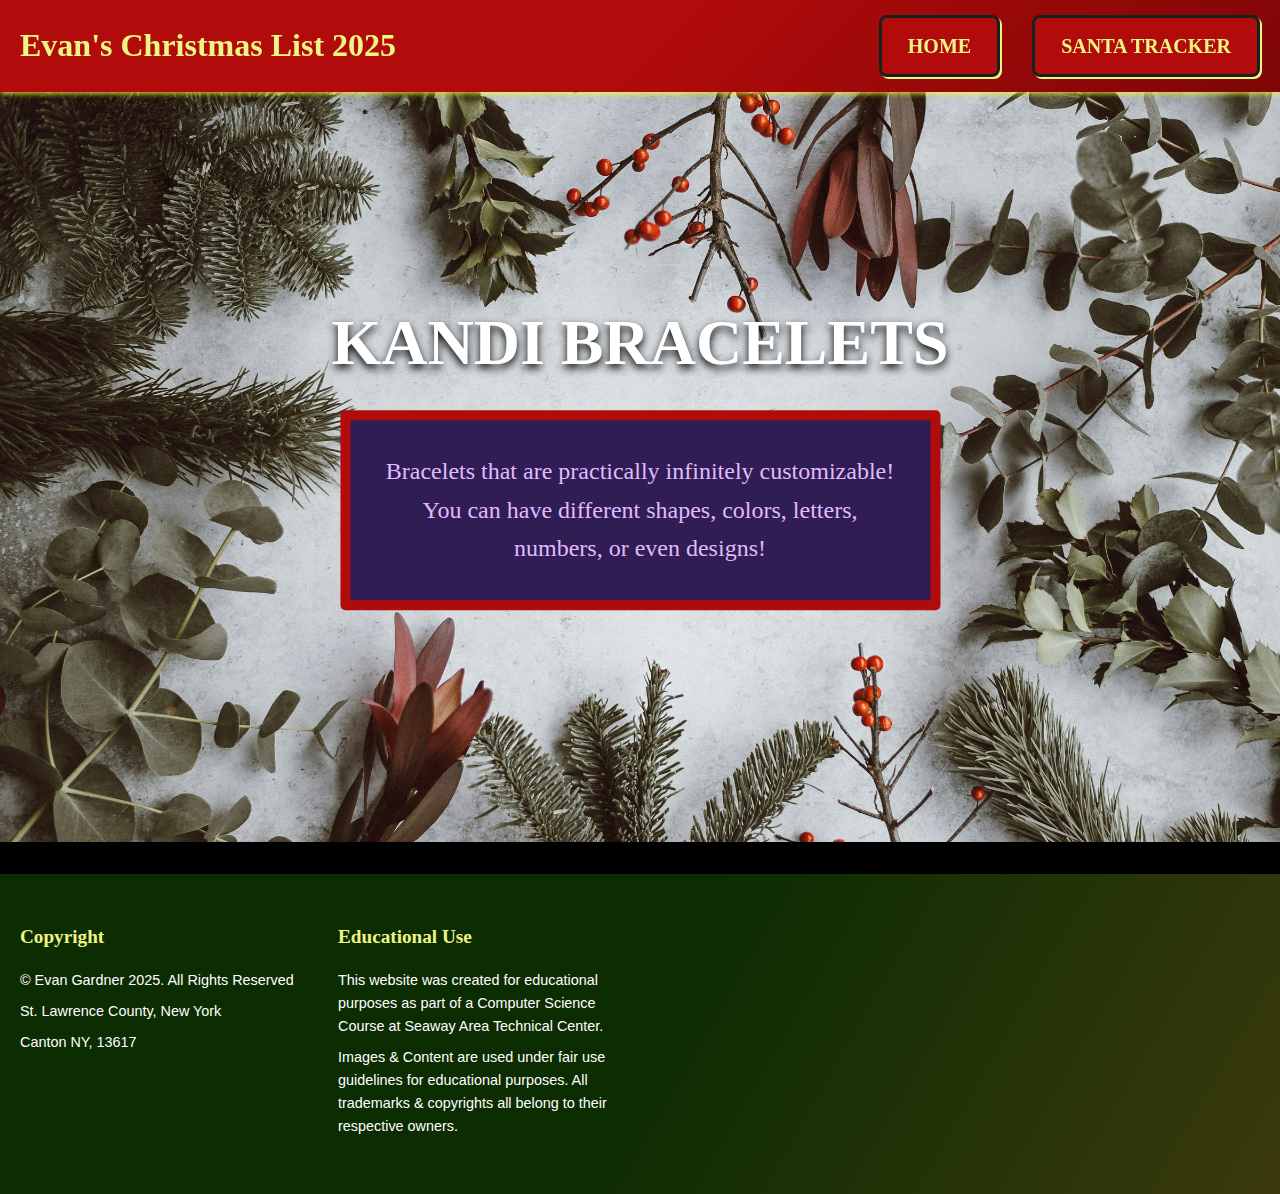
<file: bracelet.html>
<!DOCTYPE html>
<html lang="en">
<head>
    <meta charset="UTF-8">
    <meta name="viewport" content="width=device-width, initial-scale=1.0">
    <title></title>
    <link rel="stylesheet" href="css/styles2.css">
</head>
<body>
    <nav class="navbar">
        <div class="container">
            <div class="nav-brand">Evan's Christmas List 2025</div>
            <ul class="nav-menu">
                <li class="home"><a href="index.html">HOME</a></li>
                <li class="tracker"><a href="https://santatracker.google.com/">SANTA TRACKER</a></li>
            </ul>
        </div>
    </nav>
    <section class="hero hero-1">
        <img src="images/heroList.jpg">
        
        <div class="hero-content">
            <h1>KANDI BRACELETS</h1>
            <p>Bracelets that are practically infinitely customizable! You can have different shapes, colors, letters, numbers, or even designs!</p>
        </div>
    </section>

    <footer class="footer">
        <div class="container">
            <div class="footer-grid">
                <div class="footer-section footer-copyright">
                    <h3>Copyright</h3>
                    <p>&copy; Evan Gardner 2025. All Rights Reserved</p>
                    <p>St. Lawrence County, New York</p>
                    <p>Canton NY, 13617</p>
                </div>

               <div class="footer-section footer-disclaimer">
                   <h3>Educational Use</h3>
                   <p>This website was created for educational purposes as part of a Computer Science Course at Seaway Area Technical Center.</p>
                   <p>Images &amp; Content are used under fair use guidelines for educational purposes. All trademarks &amp; copyrights all belong to their respective owners.</p>
               </div>
            </div>
        </div>
    </footer>
</body>
</file>
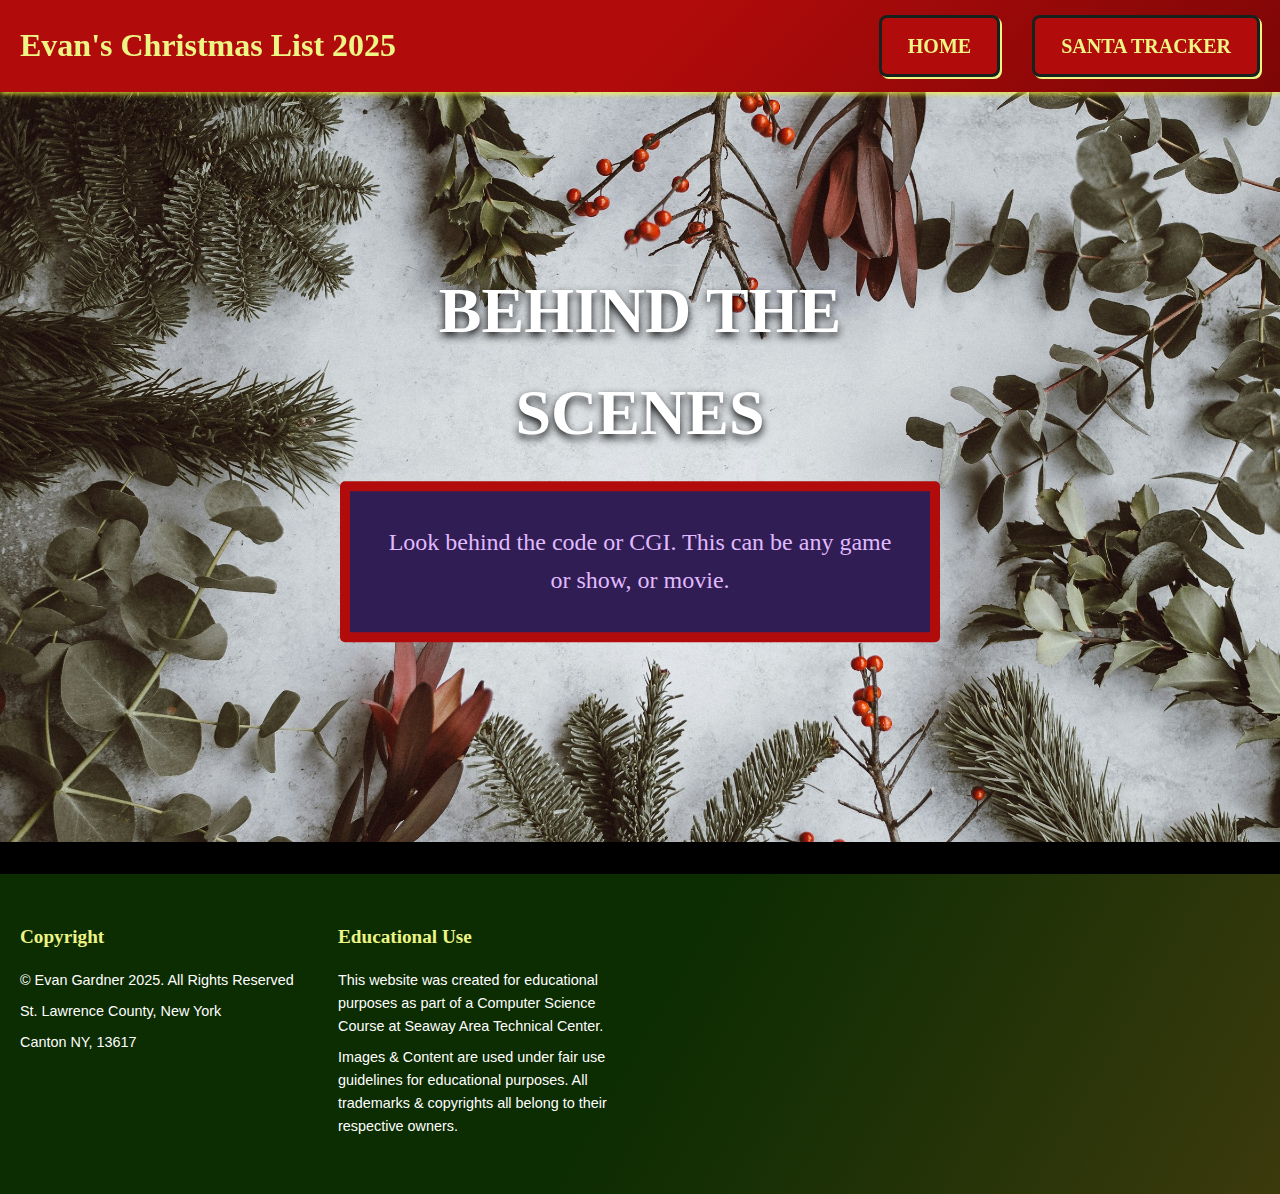
<file: bts.html>
<!DOCTYPE html>
<html lang="en">
<head>
    <meta charset="UTF-8">
    <meta name="viewport" content="width=device-width, initial-scale=1.0">
    <title></title>
    <link rel="stylesheet" href="css/styles2.css">
</head>
<body>
    <nav class="navbar">
        <div class="container">
            <div class="nav-brand">Evan's Christmas List 2025</div>
            <ul class="nav-menu">
                <li class="home"><a href="index.html">HOME</a></li>
                <li class="tracker"><a href="https://santatracker.google.com/">SANTA TRACKER</a></li>
            </ul>
        </div>
    </nav>
    <section class="hero hero-1">
        <img src="images/heroList.jpg">
        
        <div class="hero-content">
            <h1>BEHIND THE SCENES</h1>
            <p>Look behind the code or CGI. This can be any game or show, or movie.</p>
        </div>
    </section>

    <footer class="footer">
        <div class="container">
            <div class="footer-grid">
                <div class="footer-section footer-copyright">
                    <h3>Copyright</h3>
                    <p>&copy; Evan Gardner 2025. All Rights Reserved</p>
                    <p>St. Lawrence County, New York</p>
                    <p>Canton NY, 13617</p>
                </div>

               <div class="footer-section footer-disclaimer">
                   <h3>Educational Use</h3>
                   <p>This website was created for educational purposes as part of a Computer Science Course at Seaway Area Technical Center.</p>
                   <p>Images &amp; Content are used under fair use guidelines for educational purposes. All trademarks &amp; copyrights all belong to their respective owners.</p>
               </div>
            </div>
        </div>
    </footer>
</body>
</file>
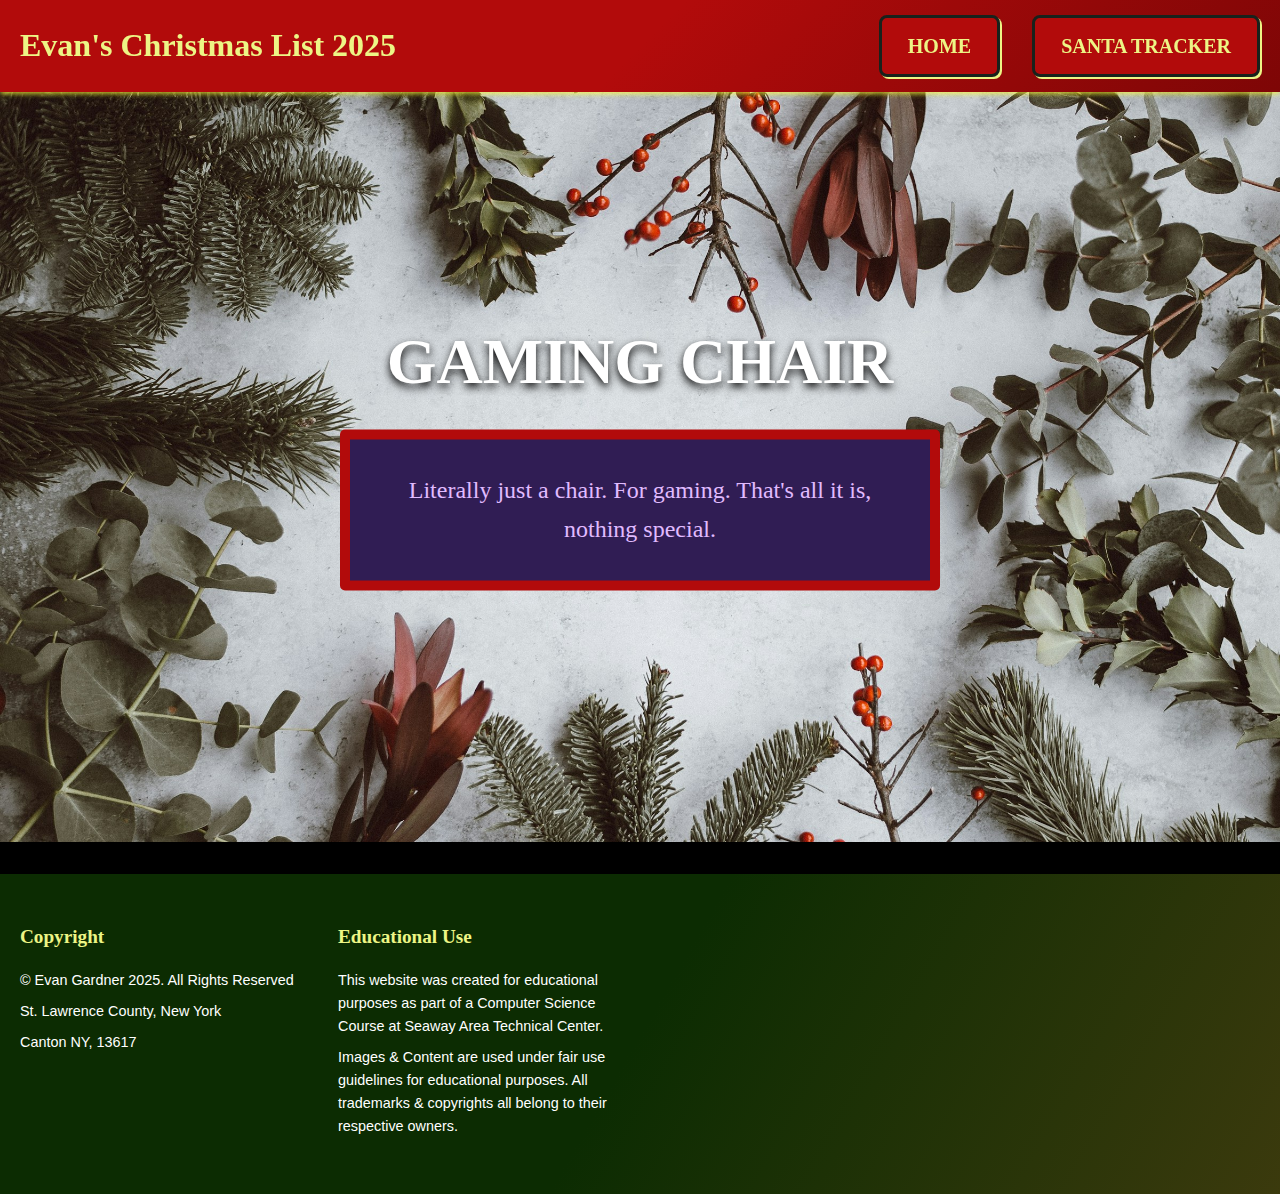
<file: chair.html>
<!DOCTYPE html>
<html lang="en">
<head>
    <meta charset="UTF-8">
    <meta name="viewport" content="width=device-width, initial-scale=1.0">
    <title></title>
    <link rel="stylesheet" href="css/styles2.css">
</head>
<body>
    <nav class="navbar">
        <div class="container">
            <div class="nav-brand">Evan's Christmas List 2025</div>
            <ul class="nav-menu">
                <li class="home"><a href="index.html">HOME</a></li>
                <li class="tracker"><a href="https://santatracker.google.com/">SANTA TRACKER</a></li>
            </ul>
        </div>
    </nav>
    <section class="hero hero-1">
        <img src="images/heroList.jpg">
        
        <div class="hero-content">
            <h1>GAMING CHAIR</h1>
            <p>Literally just a chair. For gaming. That's all it is, nothing special.</p>
        </div>
    </section>

    <footer class="footer">
        <div class="container">
            <div class="footer-grid">
                <div class="footer-section footer-copyright">
                    <h3>Copyright</h3>
                    <p>&copy; Evan Gardner 2025. All Rights Reserved</p>
                    <p>St. Lawrence County, New York</p>
                    <p>Canton NY, 13617</p>
                </div>

               <div class="footer-section footer-disclaimer">
                   <h3>Educational Use</h3>
                   <p>This website was created for educational purposes as part of a Computer Science Course at Seaway Area Technical Center.</p>
                   <p>Images &amp; Content are used under fair use guidelines for educational purposes. All trademarks &amp; copyrights all belong to their respective owners.</p>
               </div>
            </div>
        </div>
    </footer>
</body>
</file>
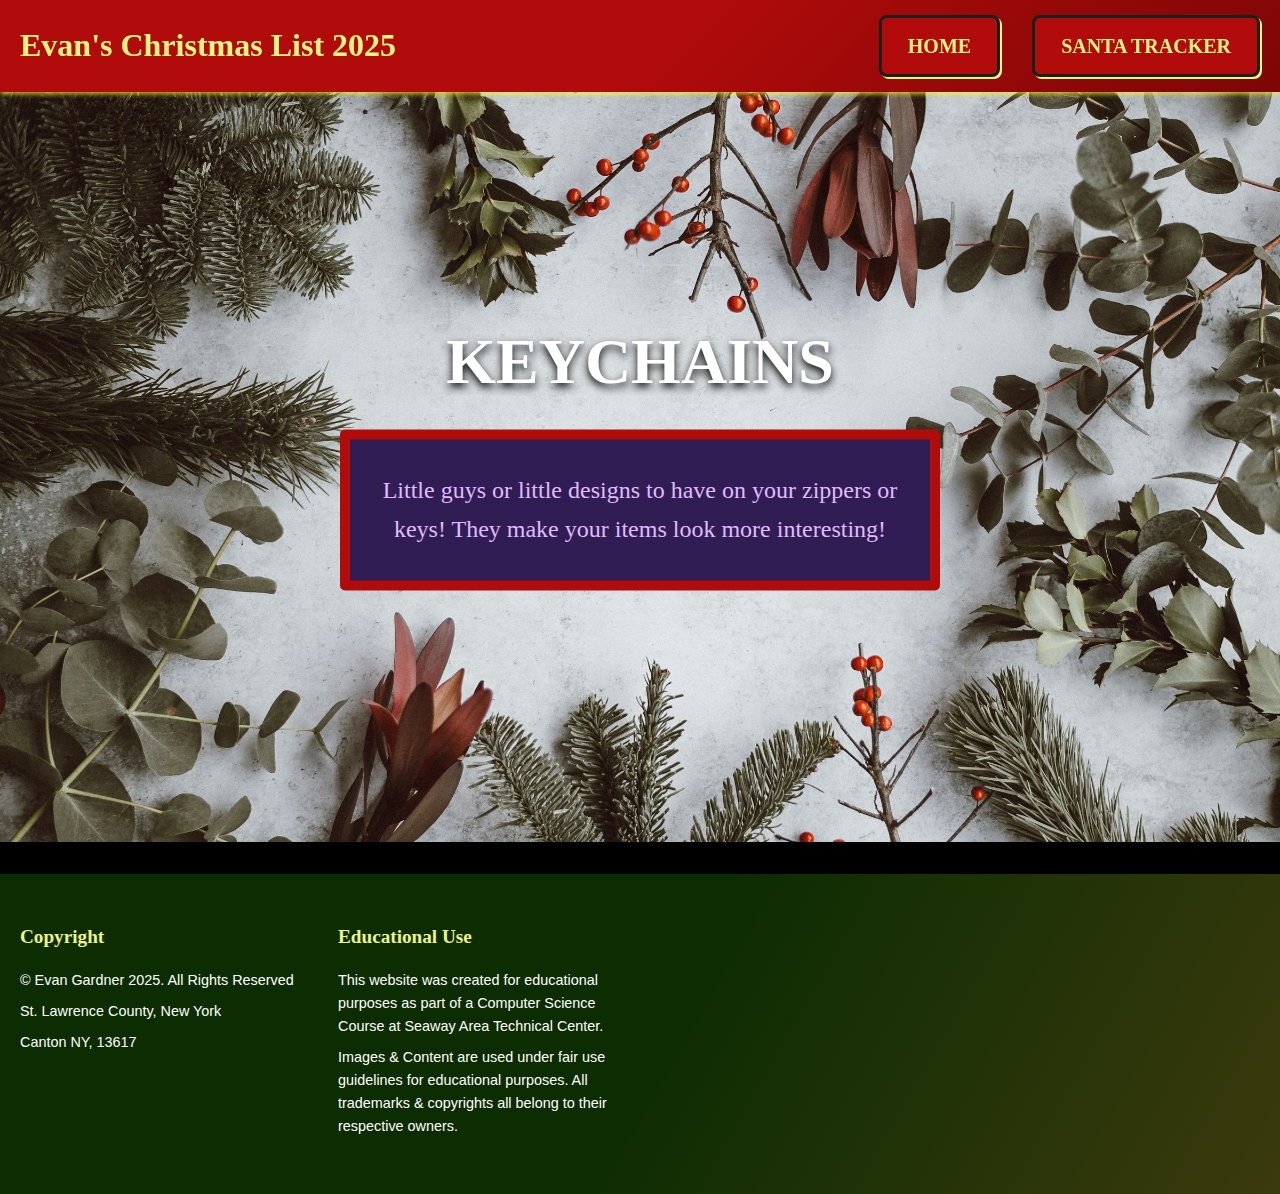
<file: keychain.html>
<!DOCTYPE html>
<html lang="en">
<head>
    <meta charset="UTF-8">
    <meta name="viewport" content="width=device-width, initial-scale=1.0">
    <title></title>
    <link rel="stylesheet" href="css/styles2.css">
</head>
<body>
    <nav class="navbar">
        <div class="container">
            <div class="nav-brand">Evan's Christmas List 2025</div>
            <ul class="nav-menu">
                <li class="home"><a href="index.html">HOME</a></li>
                <li class="tracker"><a href="https://santatracker.google.com/">SANTA TRACKER</a></li>
            </ul>
        </div>
    </nav>
    <section class="hero hero-1">
        <img src="images/heroList.jpg">
        
        <div class="hero-content">
            <h1>KEYCHAINS</h1>
            <p>Little guys or little designs to have on your zippers or keys! They make your items look more interesting!</p>
        </div>
    </section>

    <footer class="footer">
        <div class="container">
            <div class="footer-grid">
                <div class="footer-section footer-copyright">
                    <h3>Copyright</h3>
                    <p>&copy; Evan Gardner 2025. All Rights Reserved</p>
                    <p>St. Lawrence County, New York</p>
                    <p>Canton NY, 13617</p>
                </div>

               <div class="footer-section footer-disclaimer">
                   <h3>Educational Use</h3>
                   <p>This website was created for educational purposes as part of a Computer Science Course at Seaway Area Technical Center.</p>
                   <p>Images &amp; Content are used under fair use guidelines for educational purposes. All trademarks &amp; copyrights all belong to their respective owners.</p>
               </div>
            </div>
        </div>
    </footer>
</body>
</file>
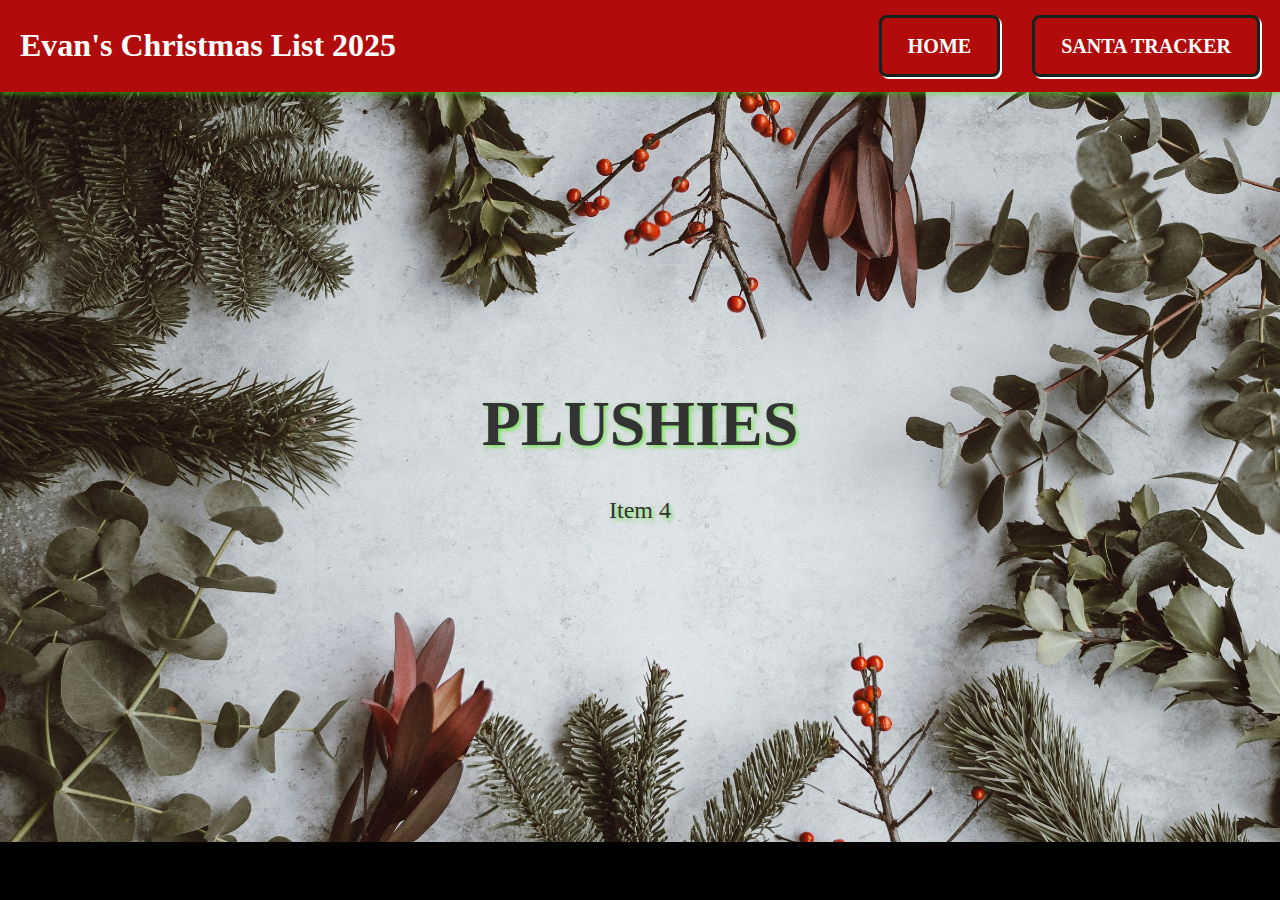
<file: plush.html>
<!DOCTYPE html>
<html lang="en">
<head>
    <meta charset="UTF-8">
    <meta name="viewport" content="width=device-width, initial-scale=1.0">
    <title></title>
    <link rel="stylesheet" href="css/styles.css">
</head>
<body>
    <nav class="navbar">
        <div class="container">
            <div class="nav-brand">Evan's Christmas List 2025</div>
            <ul class="nav-menu">
                <li class="home"><a href="index.html">HOME</a></li>
                <li class="tracker"><a href="https://santatracker.google.com/">SANTA TRACKER</a></li>
            </ul>
        </div>
    </nav>
    <section class="hero hero-1">
        <img src="images/heroList.jpg">
        
        <div class="hero-content">
            <h1>PLUSHIES</h1>
            <p>Item 4</p>
        </div>
    </section>
</file>
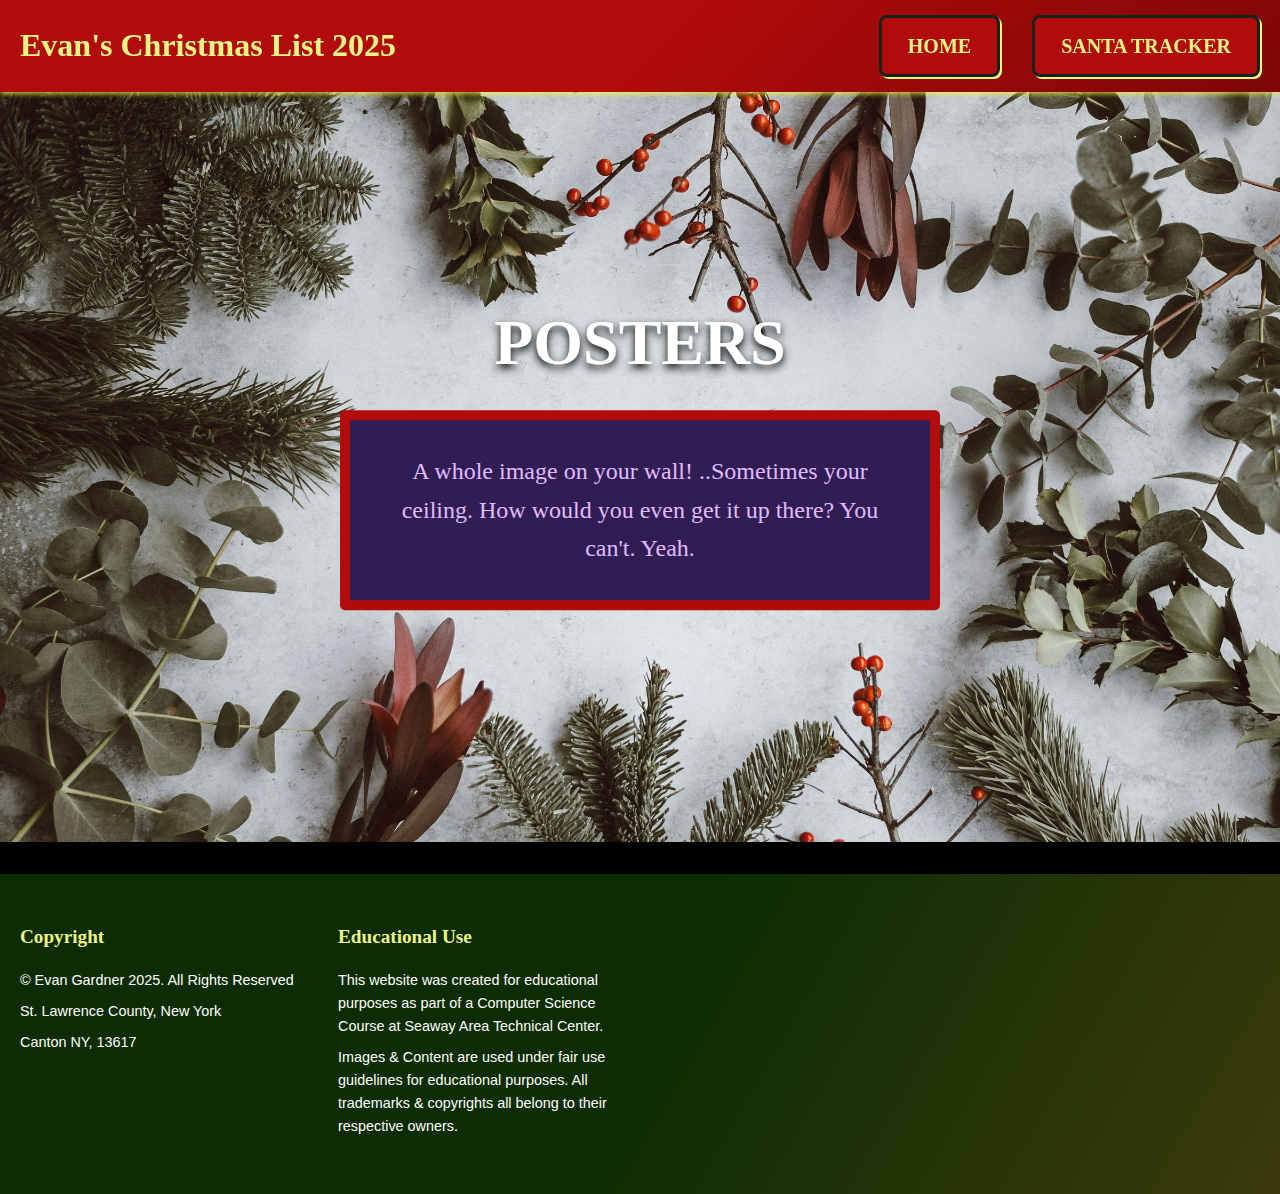
<file: poster.html>
<!DOCTYPE html>
<html lang="en">
<head>
    <meta charset="UTF-8">
    <meta name="viewport" content="width=device-width, initial-scale=1.0">
    <title></title>
    <link rel="stylesheet" href="css/styles2.css">
</head>
<body>
    <nav class="navbar">
        <div class="container">
            <div class="nav-brand">Evan's Christmas List 2025</div>
            <ul class="nav-menu">
                <li class="home"><a href="index.html">HOME</a></li>
                <li class="tracker"><a href="https://santatracker.google.com/">SANTA TRACKER</a></li>
            </ul>
        </div>
    </nav>
    <section class="hero hero-1">
        <img src="images/heroList.jpg">
        
        <div class="hero-content">
            <h1>POSTERS</h1>
            <p>A whole image on your wall! ..Sometimes your ceiling. How would you even get it up there? You can't. Yeah.</p>
        </div>
    </section>

    <footer class="footer">
        <div class="container">
            <div class="footer-grid">
                <div class="footer-section footer-copyright">
                    <h3>Copyright</h3>
                    <p>&copy; Evan Gardner 2025. All Rights Reserved</p>
                    <p>St. Lawrence County, New York</p>
                    <p>Canton NY, 13617</p>
                </div>

               <div class="footer-section footer-disclaimer">
                   <h3>Educational Use</h3>
                   <p>This website was created for educational purposes as part of a Computer Science Course at Seaway Area Technical Center.</p>
                   <p>Images &amp; Content are used under fair use guidelines for educational purposes. All trademarks &amp; copyrights all belong to their respective owners.</p>
               </div>
            </div>
        </div>
    </footer>
</body>
</file>
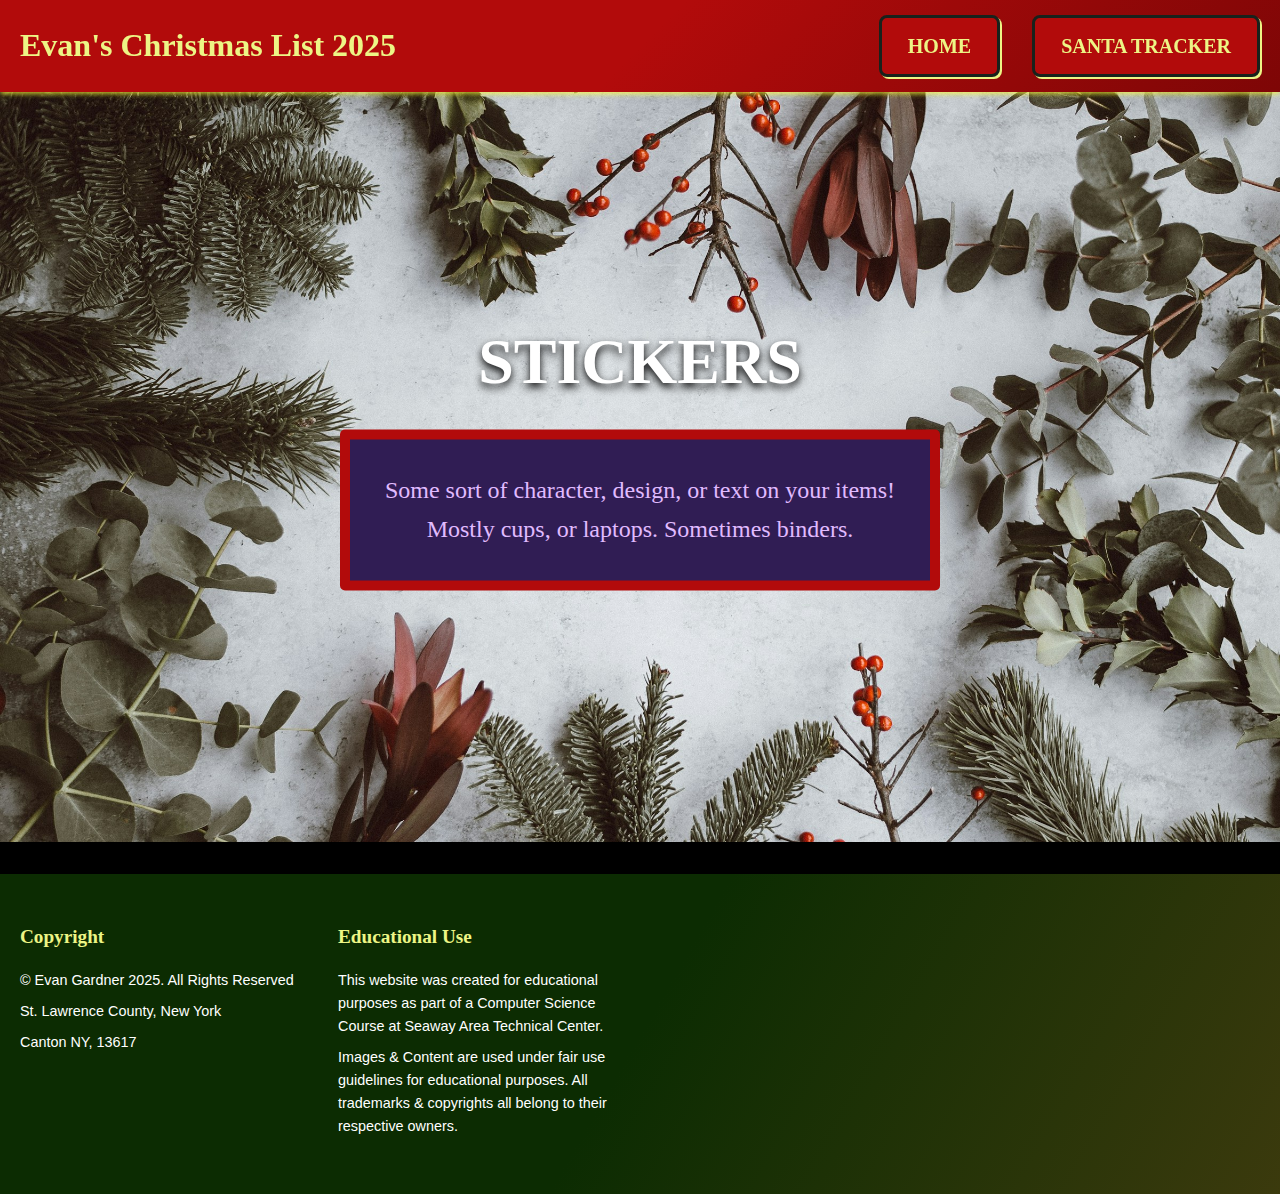
<file: sticker.html>
<!DOCTYPE html>
<html lang="en">
<head>
    <meta charset="UTF-8">
    <meta name="viewport" content="width=device-width, initial-scale=1.0">
    <title></title>
    <link rel="stylesheet" href="css/styles2.css">
</head>
<body>
    <nav class="navbar">
        <div class="container">
            <div class="nav-brand">Evan's Christmas List 2025</div>
            <ul class="nav-menu">
                <li class="home"><a href="index.html">HOME</a></li>
                <li class="tracker"><a href="https://santatracker.google.com/">SANTA TRACKER</a></li>
            </ul>
        </div>
    </nav>
    <section class="hero hero-1">
        <img src="images/heroList.jpg">
        
        <div class="hero-content">
            <h1>STICKERS</h1>
            <p>Some sort of character, design, or text on your items! Mostly cups, or laptops. Sometimes binders.</p>
        </div>
    </section>

    <footer class="footer">
        <div class="container">
            <div class="footer-grid">
                <div class="footer-section footer-copyright">
                    <h3>Copyright</h3>
                    <p>&copy; Evan Gardner 2025. All Rights Reserved</p>
                    <p>St. Lawrence County, New York</p>
                    <p>Canton NY, 13617</p>
                </div>

               <div class="footer-section footer-disclaimer">
                   <h3>Educational Use</h3>
                   <p>This website was created for educational purposes as part of a Computer Science Course at Seaway Area Technical Center.</p>
                   <p>Images &amp; Content are used under fair use guidelines for educational purposes. All trademarks &amp; copyrights all belong to their respective owners.</p>
               </div>
            </div>
        </div>
    </footer>
</body>
</file>
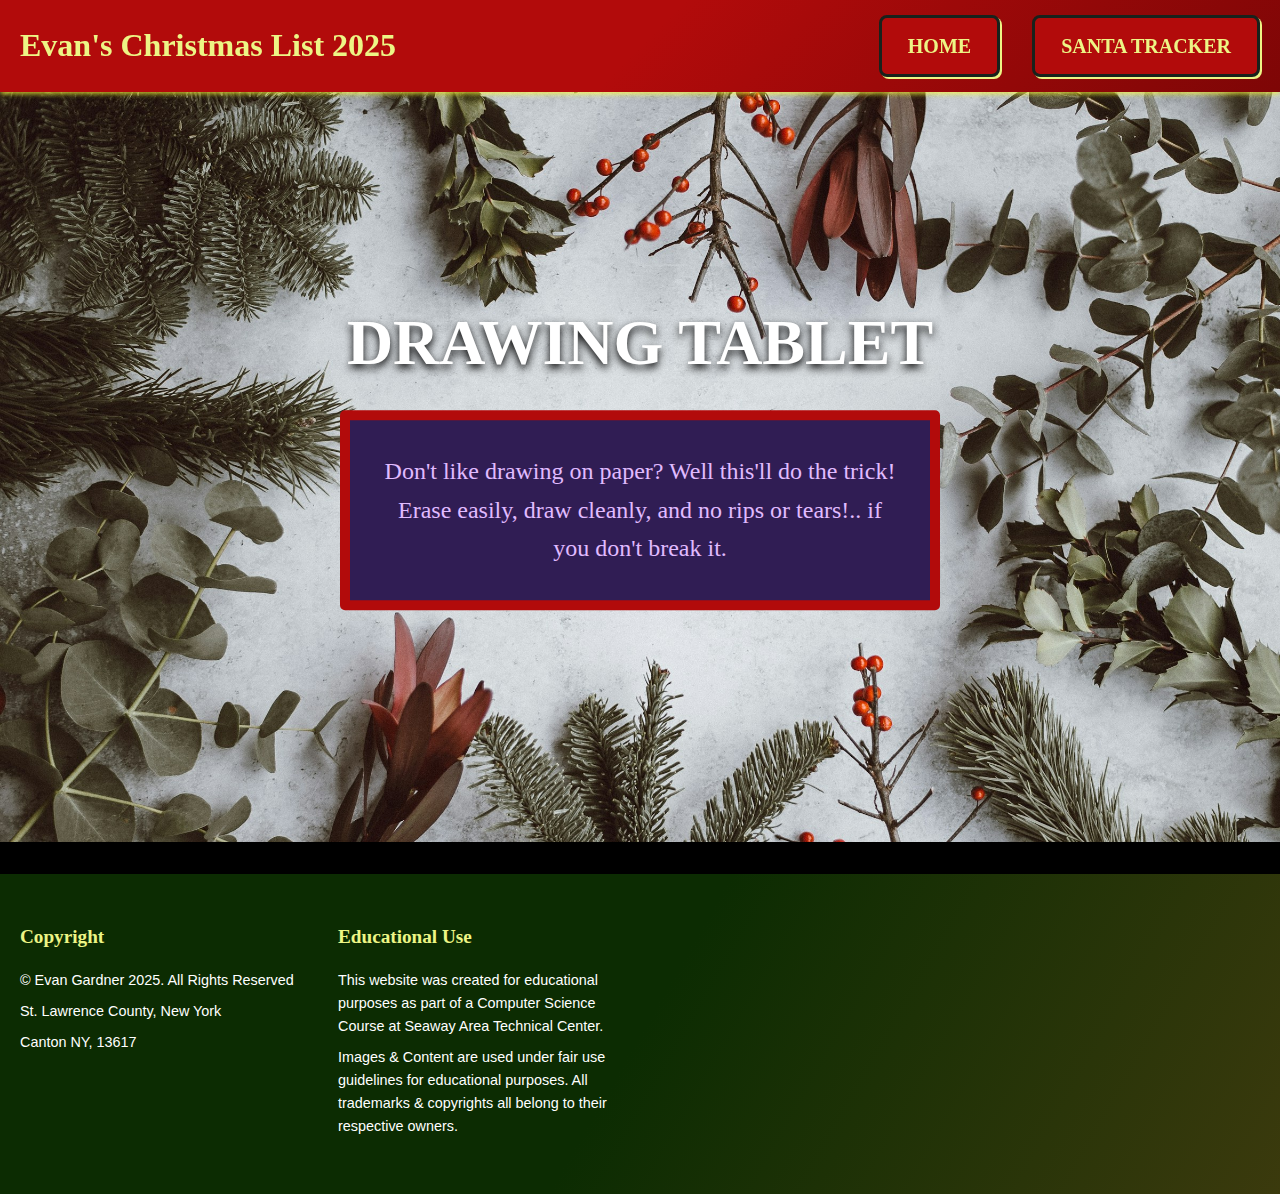
<file: tablet.html>
<!DOCTYPE html>
<html lang="en">
<head>
    <meta charset="UTF-8">
    <meta name="viewport" content="width=device-width, initial-scale=1.0">
    <title></title>
    <link rel="stylesheet" href="css/styles2.css">
</head>
<body>
    <nav class="navbar">
        <div class="container">
            <div class="nav-brand">Evan's Christmas List 2025</div>
            <ul class="nav-menu">
                <li class="home"><a href="index.html">HOME</a></li>
                <li class="tracker"><a href="https://santatracker.google.com/">SANTA TRACKER</a></li>
            </ul>
        </div>
    </nav>
    <section class="hero hero-1">
        <img src="images/heroList.jpg">
        
        <div class="hero-content">
            <h1>DRAWING TABLET</h1>
            <p>Don't like drawing on paper? Well this'll do the trick! Erase easily, draw cleanly, and no rips or tears!.. if you don't break it.</p>
        </div>
    </section>

    <footer class="footer">
        <div class="container">
            <div class="footer-grid">
                <div class="footer-section footer-copyright">
                    <h3>Copyright</h3>
                    <p>&copy; Evan Gardner 2025. All Rights Reserved</p>
                    <p>St. Lawrence County, New York</p>
                    <p>Canton NY, 13617</p>
                </div>

               <div class="footer-section footer-disclaimer">
                   <h3>Educational Use</h3>
                   <p>This website was created for educational purposes as part of a Computer Science Course at Seaway Area Technical Center.</p>
                   <p>Images &amp; Content are used under fair use guidelines for educational purposes. All trademarks &amp; copyrights all belong to their respective owners.</p>
               </div>
            </div>
        </div>
    </footer>
</body>
</file>
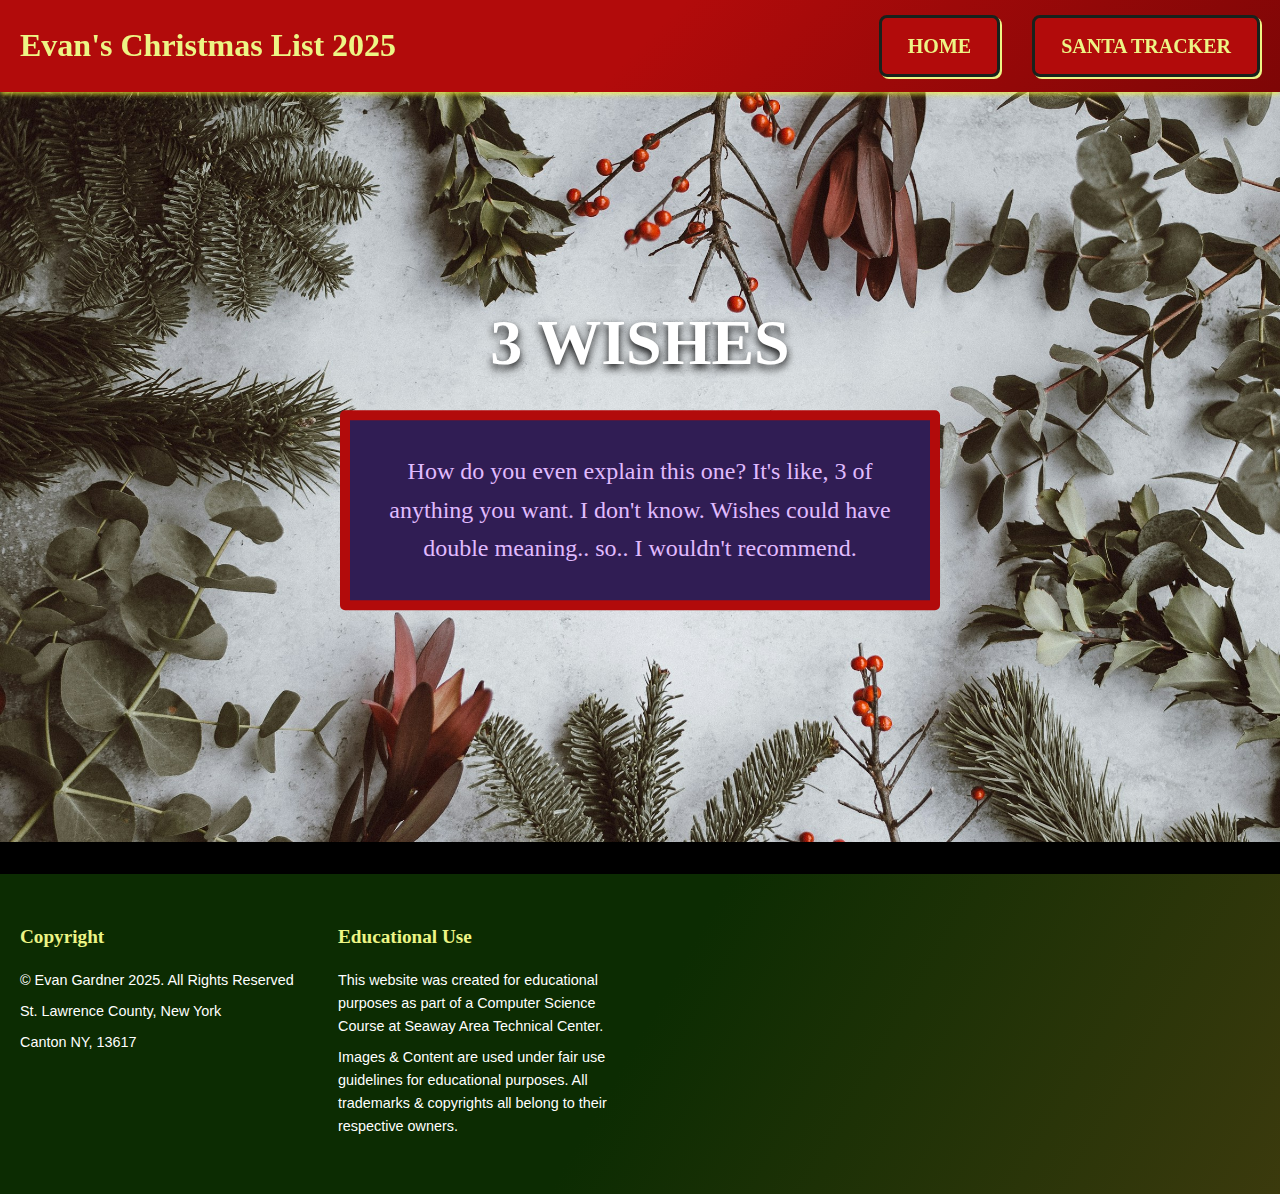
<file: wish.html>
<!DOCTYPE html>
<html lang="en">
<head>
    <meta charset="UTF-8">
    <meta name="viewport" content="width=device-width, initial-scale=1.0">
    <title></title>
    <link rel="stylesheet" href="css/styles2.css">
</head>
<body>
    <nav class="navbar">
        <div class="container">
            <div class="nav-brand">Evan's Christmas List 2025</div>
            <ul class="nav-menu">
                <li class="home"><a href="index.html">HOME</a></li>
                <li class="tracker"><a href="https://santatracker.google.com/">SANTA TRACKER</a></li>
            </ul>
        </div>
    </nav>
    <section class="hero hero-1">
        <img src="images/heroList.jpg">
        
        <div class="hero-content">
            <h1>3 WISHES</h1>
            <p>How do you even explain this one? It's like, 3 of anything you want. I don't know. Wishes could have double meaning.. so.. I wouldn't recommend.</p>
        </div>
    </section>

    <footer class="footer">
        <div class="container">
            <div class="footer-grid">
                <div class="footer-section footer-copyright">
                    <h3>Copyright</h3>
                    <p>&copy; Evan Gardner 2025. All Rights Reserved</p>
                    <p>St. Lawrence County, New York</p>
                    <p>Canton NY, 13617</p>
                </div>

               <div class="footer-section footer-disclaimer">
                   <h3>Educational Use</h3>
                   <p>This website was created for educational purposes as part of a Computer Science Course at Seaway Area Technical Center.</p>
                   <p>Images &amp; Content are used under fair use guidelines for educational purposes. All trademarks &amp; copyrights all belong to their respective owners.</p>
               </div>
            </div>
        </div>
    </footer>
</body>
</file>
<file: css/styles2.css>
* {
    margin: 0;
    padding: 0;
    box-sizing: border-box;
}

body {
    font-family: Cambria, Cochin, Georgia, Times, 'Times New Roman', serif;
    line-height: 1.6;
    color: #333333;
    background-color:var(--black);
}

img {
    max-width: 100%;
    height: auto;
    display: block;
}

a {
    text-decoration: none;
    color: inherit;
}

ul {
    list-style: none;
}

/* ================= COLORS ================= */
:root {
    --primary-red: #e14a4a;
    --secondary-red: #b20b0b;
    --primary-purple: #301d54;
    --text-yellow: #edf585;
    --green-glow: #34d005;
    --black: #000000;
    --white: #ffffff;
    --green-dark: #18221c;
    --light-purple: #e0bbff;
}
/* ================= CONTAINER ================= */
.container {
    max-width: 1400px;
    margin: 0 auto;
    padding: 0 20px;
}
/* ================= NAVBAR ================= */
.navbar {
    padding: 15px 0;
    position: sticky;
    top: 0;
    z-index: 100;
    box-shadow: 0 2px 5px rgba(255, 252, 54, 0.743);
    background: linear-gradient(135deg, #b20b0b 50%, #7e0606 100%);
    color: var(--text-yellow);
    font-size: 1.4rem;
}

.navbar .container {
    display: flex;
    justify-content: space-between;
    align-items: center;
}

.nav-brand {
    font-size: 2rem;
    font-weight: bold;
}

.nav-menu {
    display: flex;
    gap: 2rem;
    border-radius: 100px;
}
/* ================= NAV BUTTONS ================= */
.home {
    box-shadow: 0 4px 8px var(--black);
    background: var(--secondary-red);
    font-family: inherit;
    padding: 0.6em 1.3em;
    font-weight: 900;
    font-size: 20px;
    border: 3px solid var(--green-dark);
    border-radius: 0.4em;
    box-shadow: 0.1em 0.1em;
    cursor: pointer;
}

.home:hover {
    transform: translate(-0.05em, -0.05em);
    box-shadow: 0.15em 0.15em;
}

.home:active {
    transform: translate(0.05em, 0.05em);
    box-shadow: 0.05em 0.05em;
}

.tracker {
    box-shadow: 0 4px 8px var(--black);
    background: var(--secondary-red);
    font-family: inherit;
    padding: 0.6em 1.3em;
    font-weight: 900;
    font-size: 20px;
    border: 3px solid var(--green-dark);
    border-radius: 0.4em;
    box-shadow: 0.1em 0.1em;
    cursor: pointer;
}

.tracker:hover {
    transform: translate(-0.05em, -0.05em);
    box-shadow: 0.15em 0.15em;
}

.tracker:active {
    transform: translate(0.05em, 0.05em);
    box-shadow: 0.05em 0.05em;
}

/* ================= HERO ================= */
.hero {
    position: relative;    
    width: 100%;
    max-height: 750px;
    margin-bottom: 1.7rem;
    overflow: hidden;
}

.hero img {
    width: 100%;        
    object-fit: cover;
    object-position: center;  
}

.hero-content {
    position: absolute;
    top: 50%;
    left: 50%;
    transform: translate(-50%, -50%);
    text-align: center;
    z-index: 2;
}

.hero-content h1 {
    font-size: 3.2rem;
    margin-bottom: 1rem;
    font-weight: bold;
    color: var(--white);
    text-shadow:  0 4px 8px rgb(0, 0, 0);

}

.hero-content p {
    font-size: 1.6rem;
    margin-bottom: 2rem;
    max-width: 600px;
    margin: 0 auto 2rem;
    background-color: var(--primary-purple);
    border: 10px solid var(--secondary-red);
    border-radius: 5px;
    padding: 2rem;
    color: var(--light-purple);
}

/* ================= FOOTER ================= */
.footer {
    background: linear-gradient(120deg, #0c2c02 50%, #3b3a0d 100%);
    color: var(--white);
    padding: 3rem 0;
    margin-top: 2rem;
}

.footer-grid {
    display: grid;
    grid-template-columns: 1fr;
    gap: 2rem;
}

.footer-section h3 {
    color: var(--text-yellow);
    margin-bottom: 1rem;
    font-size: 1.2rem;
}

.footer-copyright p,
.footer-disclaimer p {
    font-size: 0.9rem;
    line-height: 1.6;
    margin-bottom: 0.5rem;
    font-family: Verdana, Geneva, Tahoma, sans-serif;
}

/* =========================================== */
@media screen and (min-width: 768px) {
    
    .cards-grid {
        grid-template-columns: repeat(2, 1fr);
    }
    
    .footer-grid {
        grid-template-columns: repeat(2, 1fr);
    }
    
    .hero-content h1 {
        font-size: 3.5rem;    
    }

}
/* =========================================== */
@media screen and (min-width: 1024px) {

    .cards-grid {
        grid-template-columns: repeat(3, 1fr)
    }

    .footer-grid {
        grid-template-columns: repeat(4, 1fr);
    }
    
    .hero-content h1 {
        font-size: 4rem;
    }

    .hero-content p {
        font-size: 1.5rem;
    }

}
</file>
<file: css/styles.css>
* {
    margin: 0;
    padding: 0;
    box-sizing: border-box;
}

body {
    font-family: Cambria, Cochin, Georgia, Times, 'Times New Roman', serif;
    line-height: 1.6;
    color: #333333;
    background-color:var(--black);
}

img {
    max-width: 100%;
    height: auto;
    display: block;
}

a {
    text-decoration: none;
    color: inherit;
}

ul {
    list-style: none;
}

:root {
    --primary-red: #e14a4a;
    --secondary-red: #b20b0b;
    --primary-purple: #301d54;
    --text-yellow: #edf585;
    --green-glow: #34d005;
    --black: #000000;
    --white: #ffffff;
    --green-dark: #18221c;
}
/* Container */
.container {
    max-width: 1400px;
    margin: 0 auto;
    padding: 0 20px;
}

.navbar {
    padding: 15px 0;
    position: sticky;
    top: 0;
    z-index: 100;
    box-shadow: 0 2px 5px rgba(68, 234, 17, 0.5);
    background-color: var(--secondary-red);
    color: var(--white);
    font-size: 1.4rem;
}

.navbar .container {
    display: flex;
    justify-content: space-between;
    align-items: center;
}

.nav-brand {
    font-size: 2rem;
    font-weight: bold;
}

.nav-menu {
    display: flex;
    gap: 2rem;
    border-radius: 100px;
}

.home {
    box-shadow: 0 4px 8px var(--black);
    background: var(--secondary-red);
    font-family: inherit;
    padding: 0.6em 1.3em;
    font-weight: 900;
    font-size: 20px;
    border: 3px solid var(--green-dark);
    border-radius: 0.4em;
    box-shadow: 0.1em 0.1em;
    cursor: pointer;
}

.home:hover {
    transform: translate(-0.05em, -0.05em);
    box-shadow: 0.15em 0.15em;
}

.home:active {
    transform: translate(0.05em, 0.05em);
    box-shadow: 0.05em 0.05em;
}

.tracker {
    box-shadow: 0 4px 8px var(--black);
    background: var(--secondary-red);
    font-family: inherit;
    padding: 0.6em 1.3em;
    font-weight: 900;
    font-size: 20px;
    border: 3px solid var(--green-dark);
    border-radius: 0.4em;
    box-shadow: 0.1em 0.1em;
    cursor: pointer;
}

.tracker:hover {
    transform: translate(-0.05em, -0.05em);
    box-shadow: 0.15em 0.15em;
}

.tracker:active {
    transform: translate(0.05em, 0.05em);
    box-shadow: 0.05em 0.05em;
}


.hero {
    position: relative;    
    width: 100%;
    max-height: 750px;
    margin-bottom: 1.7rem;
    overflow: hidden;
}

.hero img {
    width: 100%;        
    object-fit: cover;
    object-position: center;  
}

.hero-content {
    position: absolute;
    top: 50%;
    left: 50%;
    transform: translate(-50%, -50%);
    text-align: center;
    text-shadow: 2px 2px 4px rgba(68, 234, 17, 0.7);
    z-index: 2;
}

.hero-content h1 {
    font-size: 3.2rem;
    margin-bottom: 1rem;
    font-weight: bold;
}

.hero-content p {
    font-size: 1.6rem;
    margin-bottom: 2rem;
    max-width: 600px;
    margin: 0 auto 2rem;
}

.cards-section {
    padding: 4rem 0;
    background-color: var(--green-dark);
}

.section-title {
    text-align: center;
    font-size: 2.6rem;
    color: var(--text-yellow);
    margin-bottom: 2.8rem;
}

.cards-grid {
    display: grid;
    grid-template-columns: 1fr;
    gap: 2rem;
}

.card {
    background-color: var(--primary-red);
    border-radius: 10px;
    box-shadow: 0 4px 6px rgba(0, 0, 0, 0.1);
    overflow: hidden;
    transition: all 0.3s ease;
}

.card:hover {
    transform: translateY(-10px);
    box-shadow: 0 8px 12px rgba(240, 71, 41, 0.736);
}

.card img {
    width: 100%;
    height: 352px;
    object-fit: cover;
}

.card-content {
    padding: 1.5rem;
}

.card-content h3 {
    color: var(--text-yellow);
    font-size: 1.5rem;
    margin-bottom: 1rem;
}
.card-content h4 {
    color: var(--text-yellow);
    font-size: 0.9rem;
    margin-bottom: 1rem;
    font-family: Verdana, Geneva, Tahoma, sans-serif;
}

.card-content p {
    color:var(--text-yellow);
    margin-bottom: 0.5rem;
    line-height: 1.4;
    font-size: 1.1rem;
}

.btn {
    display: inline-block;
    padding: 12px 30px;
    font-size: 1rem;
    border: none;
    border-radius: 5px;
    cursor: pointer;
    transition: all 0.3s ease;
    font-weight: bold;
}

.btn-primary {
    background-color: var(--text-yellow);
    color: var(--text-yellow);
    font-weight: bold;
}

.btn-primary:hover {
    background-color: var(--text-yellow);
    transform: translateY(-2px);
    box-shadow: 0 4px 8px rgb(0, 0, 0);
}

.btn-secondary {
    background-color: var(--text-yellow);
    color: var(--black);
}

.btn-secondary:hover {
    background-color: var(--white);
    transform: translateY(-2px);
    box-shadow:0 5px 8px rgba(246, 221, 32, 0.733);
}
.btn-tertiary {
    background-color: var(--text-yellow);
    color: var(--black);
}

.btn-tertiary:hover {
    background-color: var(--white);
    transform: translateY(-2px);
    box-shadow:0 5px 8px rgba(246, 221, 32, 0.733);
}

/* =========================================== */
@media screen and (min-width: 768px) {
    
    .cards-grid {
        grid-template-columns: repeat(2, 1fr);
    }
    
    .footer-grid {
        grid-template-columns: repeat(2, 1fr);
    }
    
    .hero-content h1 {
        font-size: 3.5rem;    
    }

}
/* =========================================== */
@media screen and (min-width: 1024px) {

    .cards-grid {
        grid-template-columns: repeat(3, 1fr)
    }
    
    /* TODO: Change footer grid to 4 columns */
    .footer-grid {
        grid-template-columns: repeat(4, 1fr);
    }
    
    /* TODO: Increase hero heading size */
    .hero-content h1 {
        font-size: 4rem;
    }

    .hero-content p {
        font-size: 1.5rem;
    }

}
</file>
